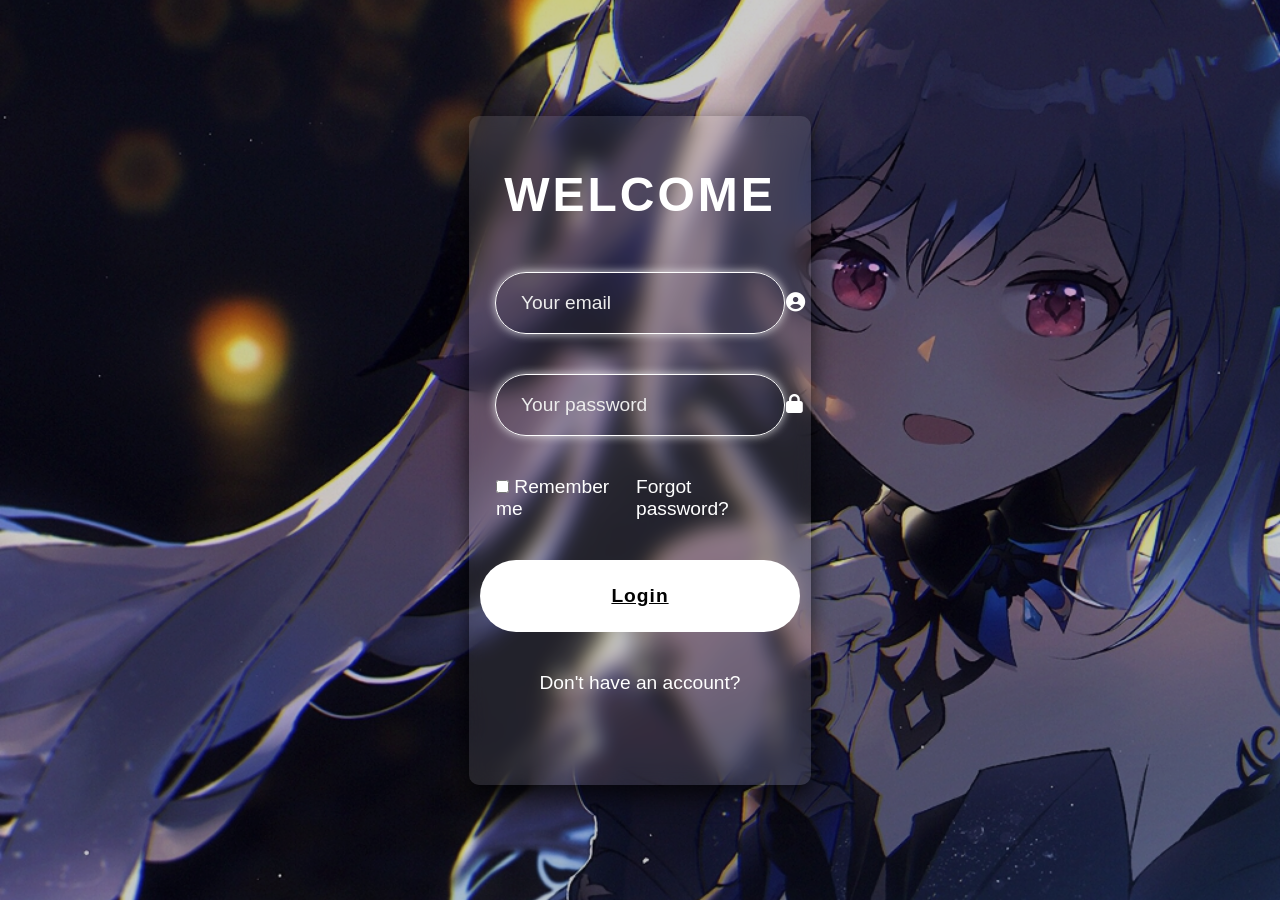
<file: index.html>
<!DOCTYPE html>
<html lang="en">
<head>
    <meta charset="UTF-8">
    <meta name="viewport" content="width=device-width, initial-scale=1.0">
    <title>Login</title>

    <link rel="stylesheet" href="https://cdnjs.cloudflare.com/ajax/libs/font-awesome/6.4.0/css/all.min.css">       
    <link rel="stylesheet" href="style.css">
</head>
<body>
    <search id="login-form">
        <h1>WELCOME</h1>

        <div class="input-wrap in-1">
            <input type="email" placeholder="Your email" 
            spellcheck="false" required>

            <i class="fa-solid fa-circle-user"></i>
        </div>

        <div class="input-wrap in-2">
            <input type="password" placeholder="Your password" 
            spellcheck="false" required>

            <i class="fa-solid fa-lock"></i>
        </div>

        <div class="rem">
            <p>
                <input type="checkbox" >
                Remember me
            </p>
           <a> Forgot  password?</a>
        </div>

        <a href="home.html" class="btn">Login</a>
        <p class="reg">Don't have an account?
            
        </p>

        
        
</body>
</html>
</file>
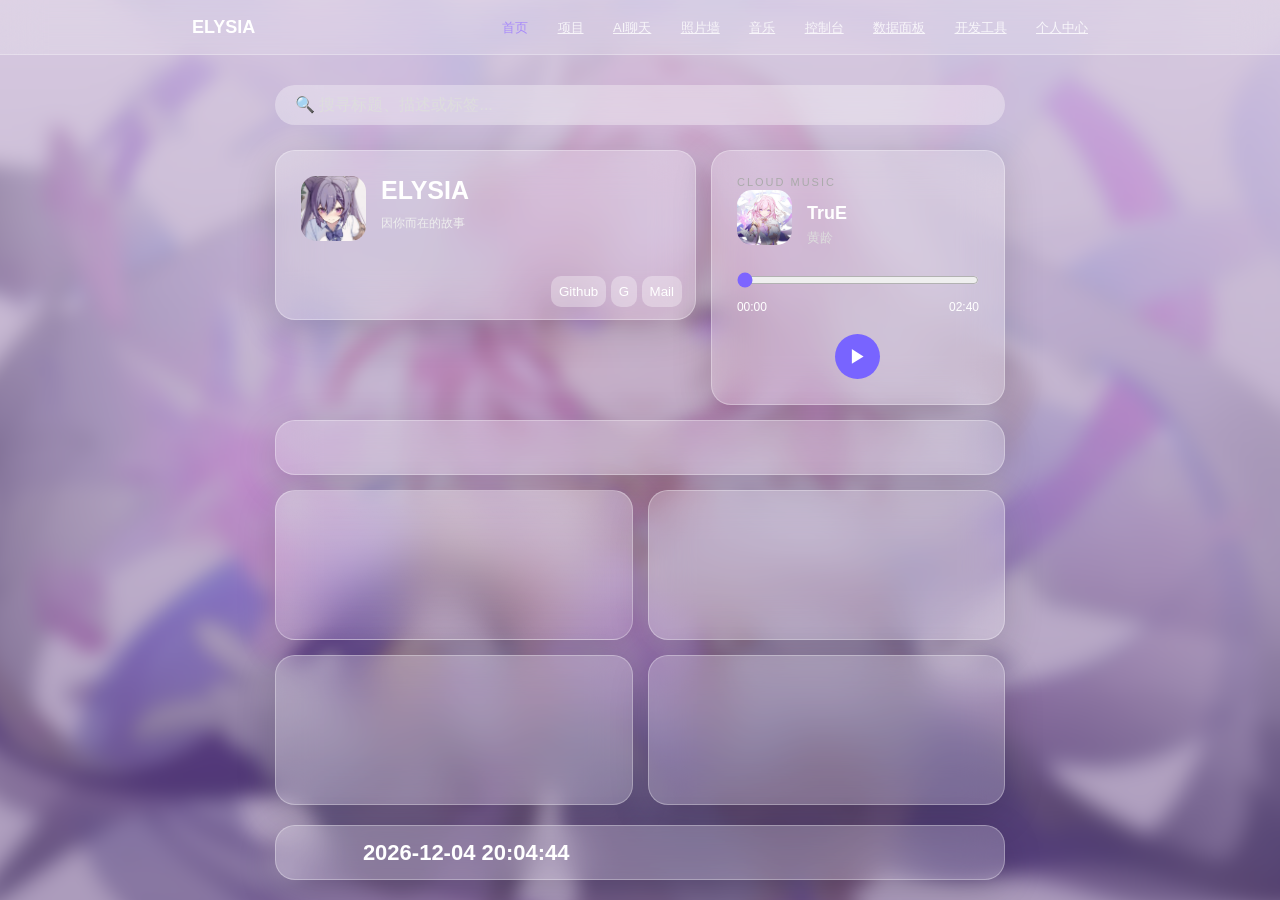
<file: home.html>
<!DOCTYPE html>
<html lang="zh-CN">

<head>
<meta charset="UTF-8">
<meta name="viewport" content="width=device-width, initial-scale=1.0">

<title>ELYSIA</title>

<link rel="stylesheet" href="style2.css">

</head>


<body>


<!-- 背景遮罩 -->
<div class="bg"></div>


<!-- 顶部导航 -->

<header>

<div class="logo">
    ELYSIA
</div>


<nav>
<a class="active">首页</a>
<a href="项目.html">项目</a>
<a href="AI聊天.html">AI聊天</a>
<a href="照片墙.html">照片墙</a>
<a href="音乐.html">音乐</a>
<a href="控制台.html">控制台</a>
<a href="数据面板.html">数据面板</a>
<a href="开发工具.html">开发工具</a>
<a href="个人中心.html">个人中心</a>
</nav>

</header>



<main>



<!-- 搜索框 -->

<div class="search">

🔍 搜寻标题、描述或标签...

</div>




<section class="top">


<!-- 个人卡片 -->

<div class="card user">


<img src="avatar.jpg">


<div>

<h1>
ELYSIA
</h1>

<p>
因你而在的故事
</p>


<div class="number">

<div>
<b> </b>
<span>  </span>
</div>

<div>
<b> </b>
<span>  </span>
</div>


<div>
<b></b>
<span></span>
</div>


</div>


</div>


<div class="icons">

<button>Github</button>
<button>G</button>
<button>Mail</button>

</div>


</div>




<!-- 音乐卡 -->

<!-- 音乐播放器 -->

<div class="card music">


<div class="music-title">
CLOUD MUSIC
</div>


<div class="music-info">


<img src="elysia.jpg">


<div>

<h3>
TruE
</h3>

<p>
黄龄
</p>

</div>


</div>



<audio id="audio"
src="true.mp3">
</audio>



<div class="progress">

<input 
type="range"
id="progress"
value="0"
min="0"
max="100">

</div>




<div class="time">


<span id="current">
00:00
</span>


<span id="duration">
02:40
</span>


</div>



<button class="play" id="playBtn">

▶

</button>


</div>


</section>






<!-- 歌词 -->

<div class="lyric">



</div>






<!-- 内容区域 -->

<section class="content">



<div class="article big">


<div class="tag">

</div>


<h2>

</h2>


<p>

</p>


</div>




<div class="article banner">

<h2>

</h2>

<p>

</p>

</div>




<div class="article">


<h2>

</h2>

<p>

</p>


</div>




<div class="card mode">



<h3>

</h3>

<p>

</p>

</div>




</section>






<!-- 状态栏 -->

<footer>


<div class="clock">

<span id="clock">00:00:00</span>

</div>


<span>
</span>


<div class="tags">



</div>


</footer>



</main>
<script src="time.js"></script>
<script src="music.js"></script>
</body>

</html>
</file>
<file: style.css>
/* 全局重置：清除所有元素的默认内边距、外边距、轮廓和边框，并设置统一字体 */
* {
    padding: 0;
    margin: 0;
    outline: none;
    border: 0 ;
    font-family: "Microsoft YaHei", PingFang SC, sans-serif;  /* 优先使用微软雅黑，备选 PingFang 和无衬线字体 */
}

/* 页面主体样式：背景图片铺满并居中，采用弹性布局使内容水平垂直居中 */
body {
    background-image: url("login-bg.jpg") ;
    background-repeat: no-repeat;          /* 背景不重复平铺 */
    background-size: cover;                /* 背景图片覆盖整个视口 */
    background-position: center;
    height: 100vh;                         /* 视口高度占满 */

    display: flex;
    justify-content: center;               /* 水平居中 */
    align-items: center;                   /* 垂直居中 */
}

/* 伪元素：在 body 上层添加半透明黑色遮罩，增强文字可读性，并置于背景与内容之间 */
body::after {
    content: "";
    position: absolute;
    top: 0;
    left: 0;
    width: 100%;
    height: 100%;
    background-color: rgba(0, 0, 0, 0.2); /* 半透明黑色，透明度 0.2 */
    z-index: -1;                           /* 置于 body 内容下方，但位于背景图上方（由于 body 本身无定位，实际作用于伪元素层叠） */
}

/* 登录表单容器：毛玻璃效果，圆角边框，带阴影，垂直排列子元素 */
#login-form {
    display: flex;
    justify-content: center;   
    align-items: center;
    flex-direction: column;                /* 纵向排列 */
    background-color: rgba(255, 255, 255, 0.1); /* 半透明白色基底 */
    width: 25%;                            /* 占父容器宽度的 25% */
    padding: 50px 10px;                    /* 上下 50px，左右 10px 内边距 */
    border-radius: 10px;
    border: 1px solid #ffffff00;           /* 透明边框，保留占位 */
    backdrop-filter: blur(10px);           /* 背景模糊 10px，实现毛玻璃 */
    box-shadow: 0 10px 25px rgba(0, 0, 0, 0.75); /* 深色阴影增加立体感 */
}

/* 标题样式：大号白色，带进场动画（从下方移入并淡入） */
h1 {
    font-size: 3rem;
    margin: 0 0 50px;                      /* 下边距 50px 与输入框拉开距离 */
    color: #ffffff;
    letter-spacing: 3px;

    animation: reloadA 1s ease-out forwards; /* 应用自定义动画，1秒，缓出，保持最终状态 */
    opacity: 0;                            /* 初始透明，动画结束后变为 1 */
    animation-delay: 0.5s;                 /* 延迟 0.5 秒开始 */
}

/* 输入框的外层容器：带白色边框，弹性布局，内部水平居中，用于包裹图标和输入框 */
.input-wrap{
    border: 1px solid #ffffff;
    display: flex;
    align-items: center;
    justify-content: space-between;
    margin-bottom: 40px;                   /* 每个输入框之间间距 40px */
    height: 60px;
    width: 90%;                            /* 占父容器宽度的 90% */
    border-radius: 50px;                   /* 圆角胶囊形状 */
    box-shadow: 0 0 10px rgba(255, 255, 255, 0.75); /* 白色发光效果 */
}

/* 第一个输入框容器（用户名）的入场动画单独控制延迟 */
.in-1 {
    animation: reloadA 1.2s ease-out forwards;
    opacity: 0;
    animation-delay: 0.4s;
}

/* 第二个输入框容器（密码）的入场动画，与 in-1 相同延迟，可保持同步 */
.in-2 {
    animation: reloadA 1.2s ease-out forwards;
    opacity: 0;
    animation-delay: 0.4s;
}

/* 输入框本身：透明背景，白色文字，左右内边距留出空间 */
input {
    background-color: transparent;
    font-size: 1.2rem;
    color: #ffffff;
    padding: 5px 25px;                     /* 左右 25px 内边距 */
}

/* 输入框占位符样式：浅灰色，字体稍大 */
input::placeholder {
    color: #ededed;
    font-size: 1.2rem;
}

/* 输入框容器内的图标（如用户、锁）样式：白色，右侧留空 */
.input-wrap i {
    font-size: 1.2rem;
    color: #ffffff;
    padding-right: 25px;                   /* 与右侧边框保持距离 */
}

/* “记住我”和“忘记密码”行：水平两端对齐，同样带有入场动画 */
.rem {
    display: flex;
    align-items: center;
    justify-content: space-between;
    width: 90%;
    margin-bottom: 40px;
    animation: reloadA 1s ease-out forwards;
    opacity: 0;
    animation-delay: 0.5s;
}

/* 该行内的文字（标签和链接）颜色白色，字号 1.2rem */
.rem p,
.rem a {
    color: #ffffff;
    font-size: 1.2rem;
}

/* 登录按钮：胶囊形状，加粗，悬停时半透明灰色背景过渡 */
.btn {
    display: flex;
    justify-content: center;
    align-items: center;
    
    padding: 6px 16px;
    background: #ffffff;
    color: #020202;
    border-radius: 50px;
    border: none;
    cursor: pointer;

    width: 90%;
    height: 60px;

    font-size: 1.2rem;
    letter-spacing: 1px;
    font-weight: 600;

    margin: 0 auto 40px;

    animation: reloadA 1s ease-out forwards;
    opacity: 0;
    animation-delay: 0.5s;
}

/* 按钮悬停效果：背景变为半透明灰色，提升交互反馈 */
.btn:hover {
    background-color: #7e7e7e50;
}

/* 注册引导文字行：白色，下方留白，同样入场动画 */
.reg {
    color: #ffffff;
    font-size: 1.2rem;
    margin-bottom: 40px;
    animation: reloadA 1s ease-out forwards;
    opacity: 0;
    animation-delay: 0.5s;
}

/* 注册链接（a 标签）加粗并显示手型光标，提示可点击 */
.reg a {
    font-weight: 500;
    cursor: pointer;
}

/* 自定义关键帧动画：从下方 200px 处移入并淡出（实际是淡入，初始透明度 0 → 1） */
@keyframes reloadA {
    from {
        transform: translateY(200px);
        opacity: 0;
    }
    to {
        transform: translateY(0);
        opacity: 1;
    }
}
</file>
<file: style2.css>
*{

margin:0;
padding:0;

box-sizing:border-box;

font-family:
"Microsoft YaHei",
sans-serif;

}



body{

height:100vh;

overflow:hidden;

color:white;

}



/* 背景 */

.bg{

position:fixed;

inset:0;

background:

linear-gradient(
rgba(170,140,190,.45),
rgba(100,70,130,.55)
),

url("elysia.jpg");


background-size:cover;

background-position:center;

filter:blur(8px);

transform:scale(1.1);

z-index:-1;

}



/* 顶部 */

header{


height:55px;

display:flex;

align-items:center;

justify-content:space-between;

padding:0 15%;


background:
rgba(255,255,255,.18);


backdrop-filter:blur(20px);


border-bottom:
1px solid rgba(255,255,255,.3);


}



.logo{

font-size:18px;

font-weight:bold;

}



nav a{

margin-left:25px;

font-size:13px;

color:white;

opacity:.8;

cursor:pointer;

}



nav .active{

color:#9d7cff;

}




main{

width:730px;

margin:auto;

padding-top:30px;

}




/* 搜索 */

.search{

height:40px;

border-radius:30px;

background:
rgba(255,255,255,.35);

backdrop-filter:blur(20px);

padding:10px 20px;

color:#ddd;

margin-bottom:25px;

}





/* 卡片通用 */

.card,
.article,
.lyric,
footer{


background:

rgba(255,255,255,.22);


border:

1px solid rgba(255,255,255,.3);


backdrop-filter:

blur(20px);



border-radius:20px;



box-shadow:

0 10px 40px rgba(0,0,0,.15);



}





.top{

display:flex;

gap:15px;

}




.user{

width:430px;

height:170px;

padding:25px;

display:flex;

gap:15px;

}



.user img{

width:65px;

height:65px;

border-radius:15px;

}




.user h1{

font-size:25px;

}


.user p{

font-size:12px;

color:#eee;

margin-top:8px;

line-height:20px;

}



.number{

display:flex;

gap:25px;

margin-top:15px;

}



.number b{

display:block;

font-size:20px;

color:#bda4ff;

}



.number span{

font-size:12px;

}



.icons{

position:absolute;

margin-left:250px;

margin-top:100px;

}


.icons button{

padding:8px;

border-radius:10px;

border:0;

background:#fff5;

color:white;

}





/* 音乐 */


.music{

width:300px;

padding:25px;

position:relative;

}



.music-info{

display:flex;

align-items:center;

gap:15px;

}



.music-info img{


width:55px;

height:55px;

border-radius:15px;


object-fit:cover;


}




.music-title{

font-size:11px;

letter-spacing:2px;

color:#aaa;

}



.music h3{

margin-top:15px;

font-size:18px;

}



.music p{

font-size:13px;

color:#ddd;

margin-top:5px;

}




.progress input{


width:100%;

margin-top:25px;


accent-color:#7d65ff;


}




.time{

display:flex;

justify-content:space-between;

font-size:12px;

margin-top:8px;


}




.play{


display:flex;

justify-content:center;

align-items:center;


margin:20px auto 0;


width:45px;

height:45px;


border-radius:50%;


border:none;


background:#7864ff;


color:white;


font-size:18px;


cursor:pointer;


transition:.3s;


}




.play:hover{


transform:scale(1.1);


background:#927dff;


}




/*歌词*/


.lyric{

height:55px;

margin-top:15px;

display:flex;

justify-content:center;

align-items:center;

}





/*文章 */


.content{

display:grid;

grid-template-columns:

1fr 1fr;

gap:15px;

margin-top:15px;

}



.article{

padding:20px;

height:150px;

}



.big{

background:

linear-gradient(
rgba(255,255,255,.3),
rgba(255,255,255,.1)
);

}



.banner{

grid-column:2;

}



.article h2{

font-size:18px;

}



.article p{

font-size:13px;

margin-top:15px;

color:#eee;

}





.mode{

padding:25px;

text-align:center;

}





footer{

height:55px;

margin-top:20px;

display:flex;

align-items:center;

justify-content:space-around;

font-size:12px;

}



.clock{

font-size:22px;

font-weight:bold;

}
</file>
